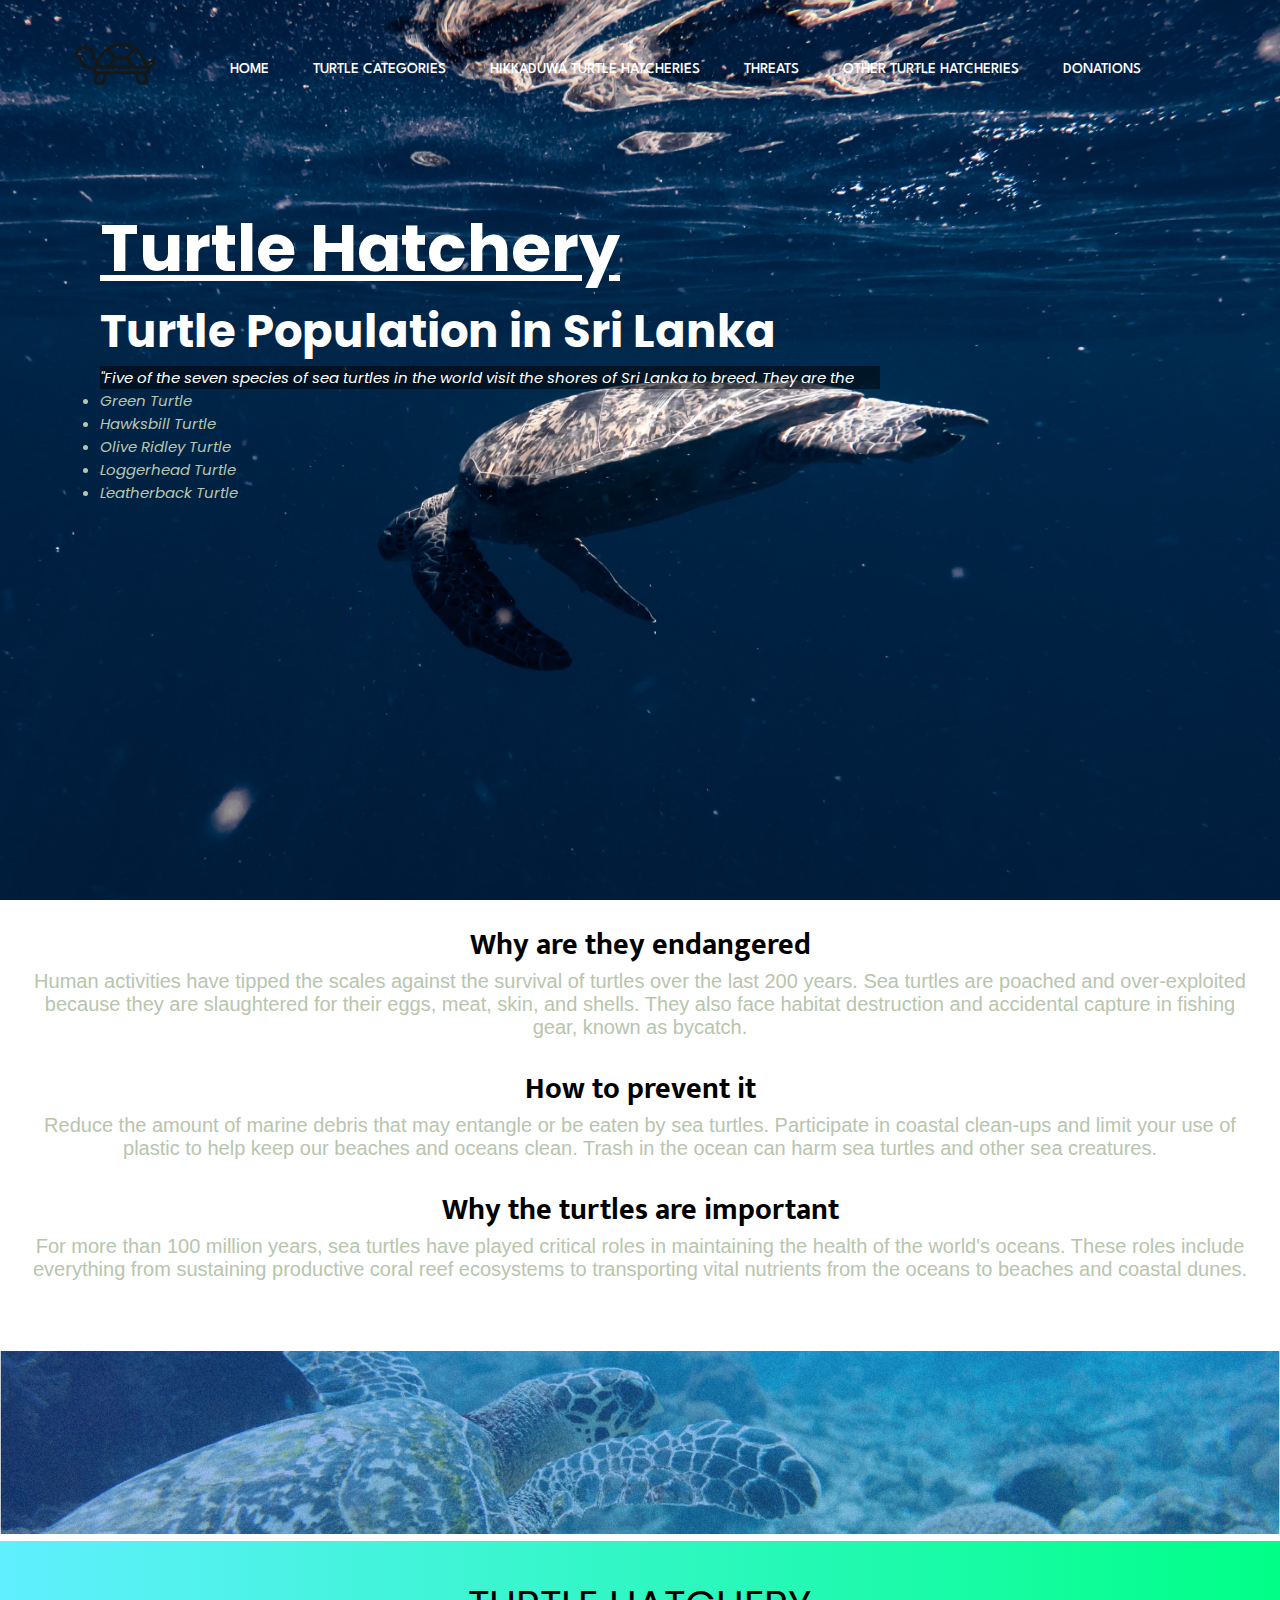
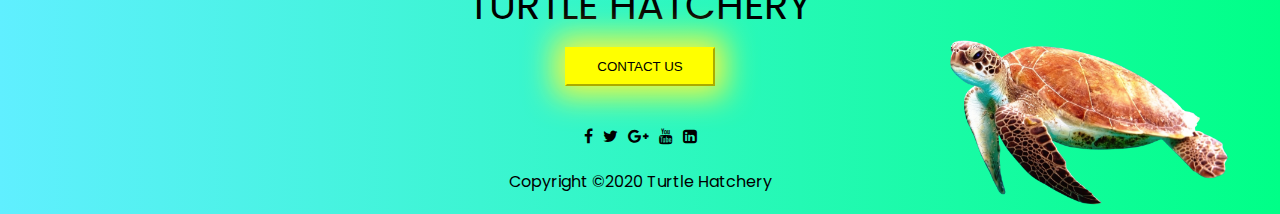
<file: index.html>
<!DOCTYPE html>
<html lang="en">

<head>
    <meta charset="UTF-8">
    <meta name="viewport" content="width=device-width, initial-scale=1.0">
    <title>Turtle</title>
    <link rel="stylesheet" href="styles/styles.css">
    <link href="https://fonts.googleapis.com/css2?family=Poppins&display=swap" rel="stylesheet">
    <link href="https://fonts.googleapis.com/css2?family=Mukta&display=swap" rel="stylesheet">
    <link href="https://fonts.googleapis.com/css2?family=League+Spartan&display=swap" rel="stylesheet">
    <link rel="stylesheet" href="https://stackpath.bootstrapcdn.com/font-awesome/4.7.0/css/font-awesome.min.css">
</head>


<body>
    <section class="home">

        <a href="#"><img src="images/logo-turtle.png" alt="Logo" class="logo"></a>
        <ul>
            <li><a href="index.html">HOME</a></li>
            <li><a href="turtlecategories.html">TURTLE CATEGORIES</a></li>
            <li><a href="hikkaduwaturtle.html">HIKKADUWA TURTLE HATCHERIES</a></li>
            <li><a href="threats.html">THREATS</a></li>
            <li><a href="other.html">OTHER TURTLE HATCHERIES</a>
                <ul class="subnav">
                    <li><a href="bentota.html">Bentota</a></li>
                    <li><a href="kosgoda.html">Kosgoda</a></li>
                </ul>
            </li>
            <li><a href="purchase.html">DONATIONS</a></li>
        </ul>
    </section>

    <section class="ham-nav">
        <span><label for="hamburg"><img src="images/ham.png" alt=""></label><input type="checkbox" id="hamburg">
        <ul>
            <li><a href="home.html">HOME</a></li>
            <li><a href="turtlecategories.html">TURTLE CATEGORIES</a></li>
            <li><a href="hikkaduwaturtle.html">HIKKADUWA TURTLE HATCHERIES</a></li>
            <li><a href="threats.html">THREATS</a></li>
            <li><a href="bentota.html">BENTOTA HATCHERY</a></li>
            <li><a href="kosgoda.html">KOSGODA HATCHERY</a></li>
            <li><a href="purchase.html">DONATIONS</a></li>
        </ul>
        </span>
    </section>
    <section id="page">

        <div class="htext">
            <!-- Main Page -->
            <h1>Turtle Hatchery</h1>
            <h2>Turtle Population in Sri Lanka</h2>
                <p>"Five of the seven species of sea turtles in the world visit the shores of Sri Lanka to breed. They
                    are the
                    <!-- <span>Green Turtle , Hawksbill Turtle , Olive Ridley, Loggerhead  and Leatherback </span> ." -->
                <ul>
                    <li>Green Turtle</li>
                    <li>Hawksbill Turtle</li>
                    <li>Olive Ridley Turtle</li>
                    <li>Loggerhead Turtle</li>
                    <li>Leatherback Turtle</li>
                </ul>
                </p>

        </div>
    </section>
    <section id="info">
        <div class="itext">
            <!-- Sub Sections -->
            <h2>Why are they endangered</h2>
            <p>Human activities have tipped the scales against the survival of turtles over the last 200 years. Sea
                turtles are poached and over-exploited because they are slaughtered for their eggs, meat, skin, and
                shells. They also face habitat destruction and accidental capture in fishing gear, known as bycatch.</p>
            <br>
            <h2>How to prevent it</h2>
            <p>Reduce the amount of marine debris that may entangle or be eaten by sea turtles. Participate in coastal
                clean-ups and limit your use of plastic to help keep our beaches and oceans clean. Trash in the ocean
                can harm sea turtles and other sea creatures.</p><br>
            <h2>Why the turtles are important</h2>
            <p>For more than 100 million years, sea turtles have played critical roles in maintaining the health of the
                world's oceans. These roles include everything from sustaining productive coral reef ecosystems to
                transporting vital nutrients from the oceans to beaches and coastal dunes.</p>
        </div>
    </section>
    <section class="banner1">
        <img src="images/banner-img.png" alt=""><br>
    </section>
    </div>

    <footer>
        <div class="foot1">
            <h3>TURTLE HATCHERY</h3>
            <button>CONTACT US</button>
            <img src="images/donate-turtle.png" alt="">
            <div class="social">
            <a href="#"><i class="fa fa-facebook"></i></a>
            <a href="#"><i class="fa fa-twitter"></i></a>
            <a href="#"><i class="fa fa-google-plus"></i></a>
            <a href="#"><i class="fa fa-youtube"></i></a>
            <a href="#"><i class="fa fa-linkedin-square"></i></a>
            </div>
        </div>

        <div class="foot-btm">
            <p>Copyright &copy;2020 Turtle Hatchery</p>
        </div>
    </footer>
</body>

</html>
</file>
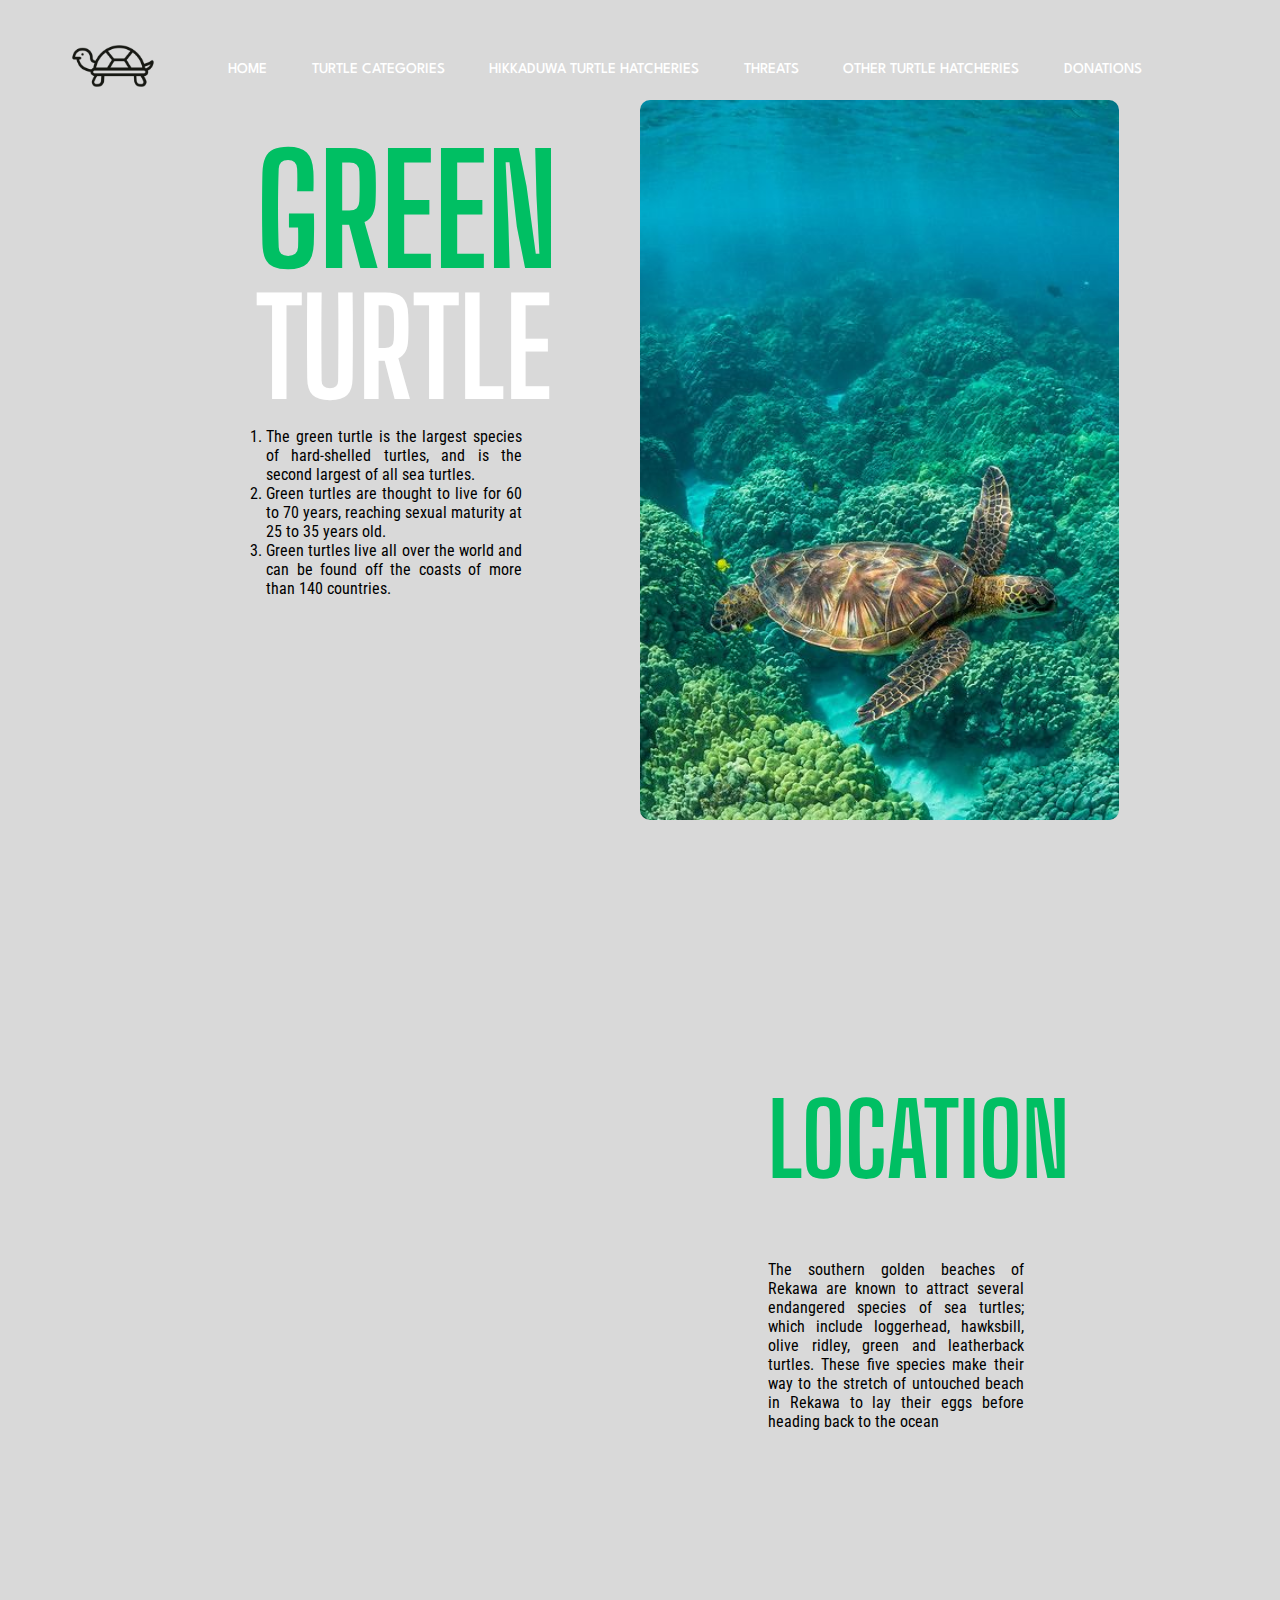
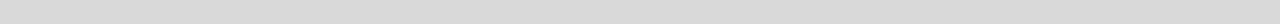
<file: green.html>
<!DOCTYPE html>
<html lang="en">

<head>
    <meta charset="UTF-8">
    <meta http-equiv="X-UA-Compatible" content="IE=edge">
    <meta name="viewport" content="width=device-width, initial-scale=1.0">
    <title>Green Turtle</title>
    <link rel="stylesheet" href="styles/styles.css">
    <link href="https://fonts.googleapis.com/css2?family=Big+Shoulders+Display:wght@600&display=swap" rel="stylesheet">
    <link href="https://fonts.googleapis.com/css2?family=Anton&display=swap" rel="stylesheet">
    <link href="https://fonts.googleapis.com/css2?family=Work+Sans:wght@300&display=swap" rel="stylesheet">
    <link href="https://fonts.googleapis.com/css2?family=League+Spartan&display=swap" rel="stylesheet">
    <link href="https://fonts.googleapis.com/css2?family=Roboto:wght@300&display=swap" rel="stylesheet">
    <link href="https://fonts.googleapis.com/css2?family=Roboto+Condensed:wght@300&display=swap" rel="stylesheet">
    <link href="https://fonts.googleapis.com/css2?family=Roboto+Condensed&display=swap" rel="stylesheet">
</head>


<body class="greenbody">
    <section class="home" id="home2">

        <a href="index.html"><img src="images/logo-turtle.png" alt="Logo" class="logo"></a>
        <ul>
            <li><a href="index.html">HOME</a></li>
            <li><a href="turtlecategories.html">TURTLE CATEGORIES</a></li>
            <li><a href="hikkaduwaturtle.html">HIKKADUWA TURTLE HATCHERIES</a></li>
            <li><a href="threats.html">THREATS</a></li>
            <li><a href="other.html">OTHER TURTLE HATCHERIES</a>
                <ul class="subnav">
                    <li><a href="bentota.html">Bentota</a></li>
                    <li><a href="kosgoda.html">Kosgoda</a></li>
                </ul>
            </li>
            <li><a href="purchase.html">DONATIONS</a></li>
        </ul>
    </section>
    <section class="greenbg">
        <span>
            <h1>GREEN <span class="grn-t">TURTLE</span></h1><br>
            <h2>TURTLE</h2>
            <div class="list">
            <ol>
                <li>The green turtle is the largest species of hard-shelled turtles, and is the second largest of all
                    sea turtles.</li>
                <li>Green turtles are thought to live for 60 to 70 years, reaching sexual maturity at 25 to 35 years
                    old.</li>
                <li>Green turtles live all over the world and can be found off the coasts of more than 140 countries.
                </li>
            </ol>
            </div>
        </span>

        <img class="turt" src="images/categories/greenturtle2.jpg" alt="">


    </section>
    <section class="mapinfo">
        <h1>LOCATION</h1>
        <p>The southern golden beaches of Rekawa are known to attract several endangered species of sea turtles; which
            include loggerhead, hawksbill, olive ridley, green and leatherback turtles. These five species make their
            way to the stretch of untouched beach in Rekawa to lay their eggs before heading back to the ocean</p>
    </section>
    <iframe class="gmap"
        src="https://www.google.com/maps/embed?pb=!1m18!1m12!1m3!1d31741.1643403067!2d80.8237114333478!3d6.043276354886783!2m3!1f0!2f0!3f0!3m2!1i1024!2i768!4f13.1!3m3!1m2!1s0x3ae6b5f45ab3a78d%3A0x40cd389a8beb90d5!2sRekawa%20Beach!5e0!3m2!1sen!2slk!4v1682239017577!5m2!1sen!2slk"
        width="600" height="450" style="border:0;" allowfullscreen="" loading="lazy"
        referrerpolicy="no-referrer-when-downgrade"></iframe>
    </section>

    <!-- https://oceana.org/marine-life/green-turtle/ 
    https://www.lovesrilanka.org/rekawa-turtle-watch/-->

</body>

</html>
</file>
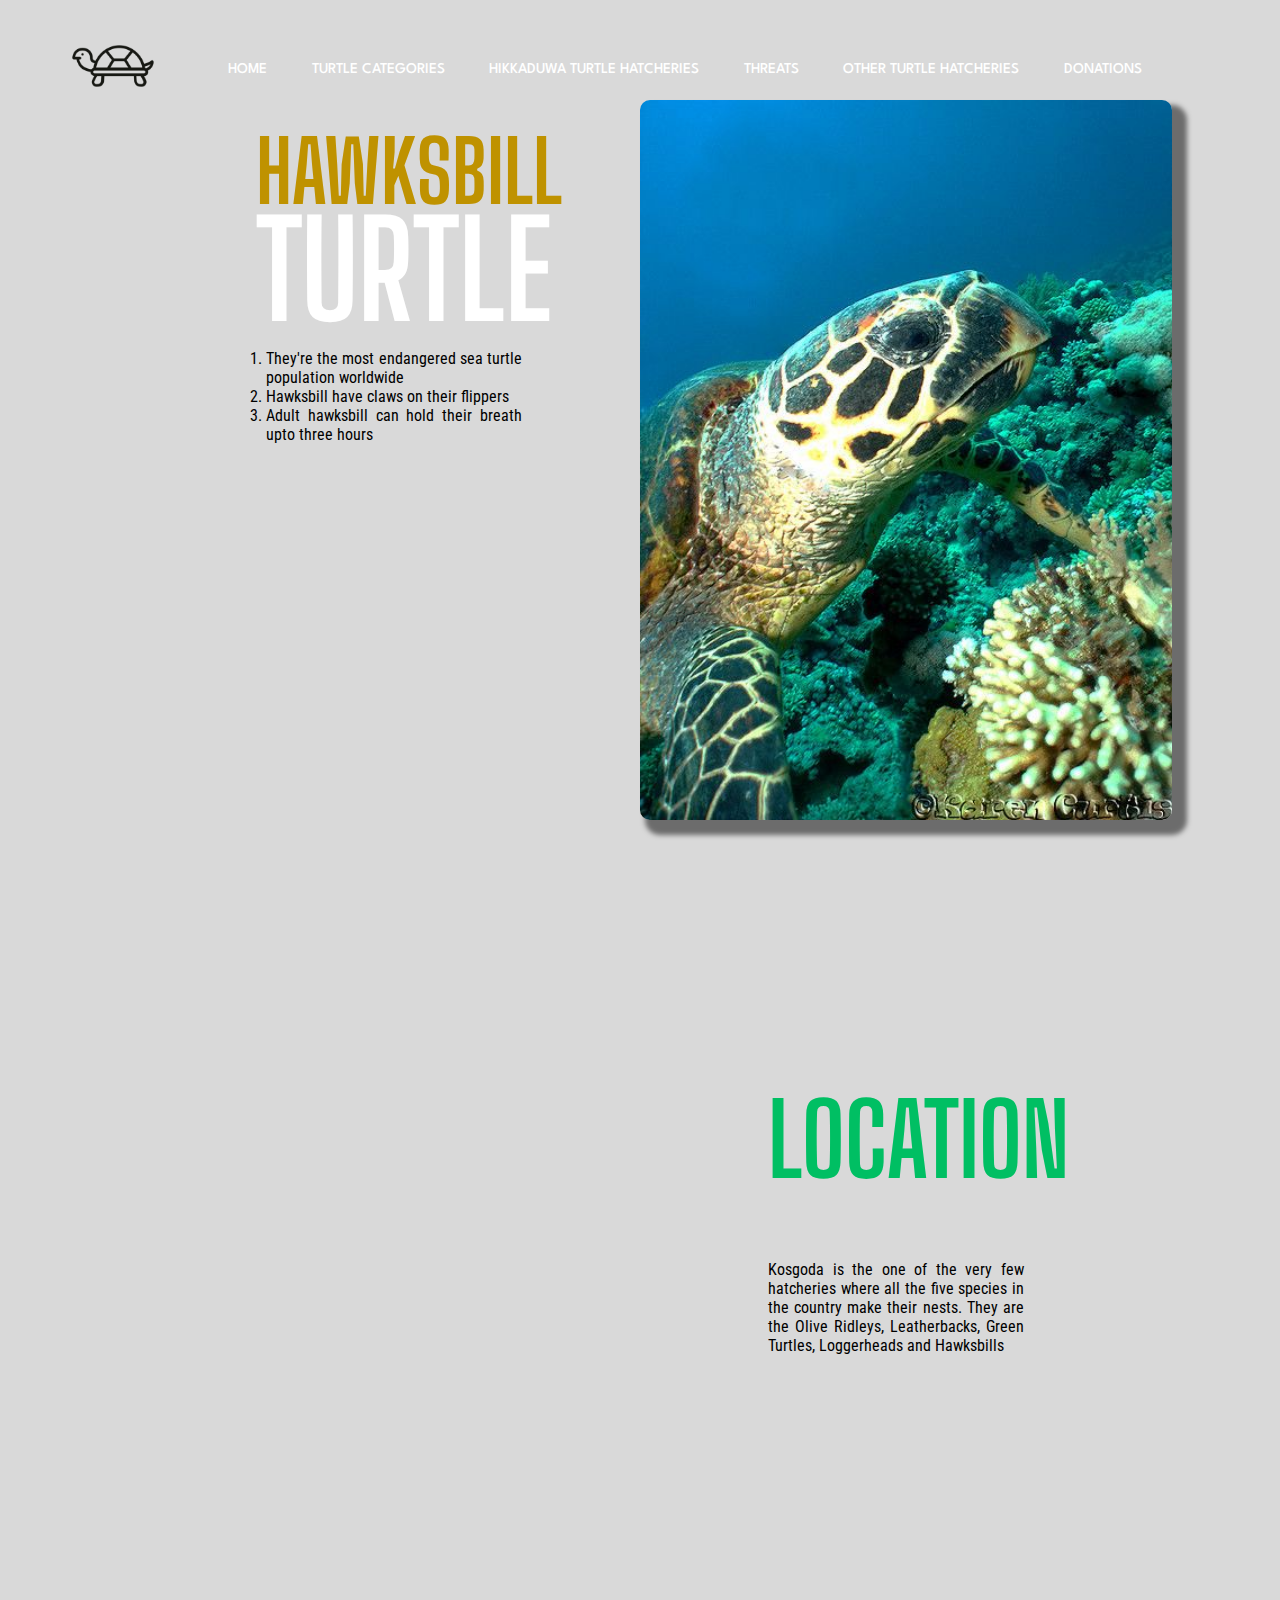
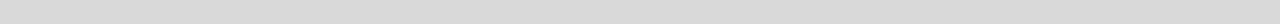
<file: hawksbill.html>
<!DOCTYPE html>
<html lang="en">

<head>
    <meta charset="UTF-8">
    <meta http-equiv="X-UA-Compatible" content="IE=edge">
    <meta name="viewport" content="width=device-width, initial-scale=1.0">
    <title>Hawksbill Turtle</title>
    <link rel="stylesheet" href="styles/styles.css">
    <link href="https://fonts.googleapis.com/css2?family=Big+Shoulders+Display:wght@600&display=swap" rel="stylesheet">
    <link href="https://fonts.googleapis.com/css2?family=Anton&display=swap" rel="stylesheet">
    <link href="https://fonts.googleapis.com/css2?family=Work+Sans:wght@300&display=swap" rel="stylesheet">
    <link href="https://fonts.googleapis.com/css2?family=League+Spartan&display=swap" rel="stylesheet">
    <link href="https://fonts.googleapis.com/css2?family=Roboto:wght@300&display=swap" rel="stylesheet">
    <link href="https://fonts.googleapis.com/css2?family=Roboto+Condensed:wght@300&display=swap" rel="stylesheet">
    <link href="https://fonts.googleapis.com/css2?family=Roboto+Condensed&display=swap" rel="stylesheet">
</head>


<body class="hawkbody">
    <section class="home" id="home2">

        <a href="index.html"><img src="images/logo-turtle.png" alt="Logo" class="logo"></a>
        <ul>
            <li><a href="index.html">HOME</a></li>
            <li><a href="turtlecategories.html">TURTLE CATEGORIES</a></li>
            <li><a href="hikkaduwaturtle.html">HIKKADUWA TURTLE HATCHERIES</a></li>
            <li><a href="threats.html">THREATS</a></li>
            <li><a href="other.html">OTHER TURTLE HATCHERIES</a>
                <ul class="subnav">
                    <li><a href="bentota.html">Bentota</a></li>
                    <li><a href="kosgoda.html">Kosgoda</a></li>
                </ul>
            </li>
            <li><a href="purchase.html">DONATIONS</a></li>
        </ul>
    </section>
    <section class="hawkbg">
        <span>
            <h1>HAWKSBILL <span class="hwk-t">TURTLE</span></h1><br>
            <h2>TURTLE</h2>
            <div class="list">
            <ol>
                <li>They're the most endangered sea turtle population worldwide</li>
                <li>Hawksbill have claws on their flippers</li>
                <li>Adult hawksbill can hold their breath upto three hours</li>
            </ol>
            </div>
        </span>

        <img class="turt" src="images/categories/hawksbill1.jpg" alt="">
    </section>
    <section class="mapinfo">
        <h1>LOCATION</h1>
        <p>Kosgoda is the one of the very few hatcheries where all the five species in the country make their nests.
            They are the Olive Ridleys, Leatherbacks, Green Turtles, Loggerheads and Hawksbills</p>
    </section>
    <iframe class="gmap"
        src="https://www.google.com/maps/embed?pb=!1m18!1m12!1m3!1d63445.58306023021!2d79.98037931273647!3d6.348845429213608!2m3!1f0!2f0!3f0!3m2!1i1024!2i768!4f13.1!3m3!1m2!1s0x3ae22bd2c8f64261%3A0xf87f8fbb14a961ec!2sKosgoda%20Sea%20Turtle%20Conservation%20Project!5e0!3m2!1sen!2slk!4v1682478069601!5m2!1sen!2slk"
        width="600" height="450" style="border:0;" allowfullscreen="" loading="lazy"
        referrerpolicy="no-referrer-when-downgrade"></iframe>

    <!-- https://www.cinnamonhotels.com/cinnamonbeyberuwala/experiences/kosgoda-turtle-hatchery 
    https://wildlifeinformer.com/facts-about-hawksbill-sea-turtles/ -->
</body>

</html>
</file>
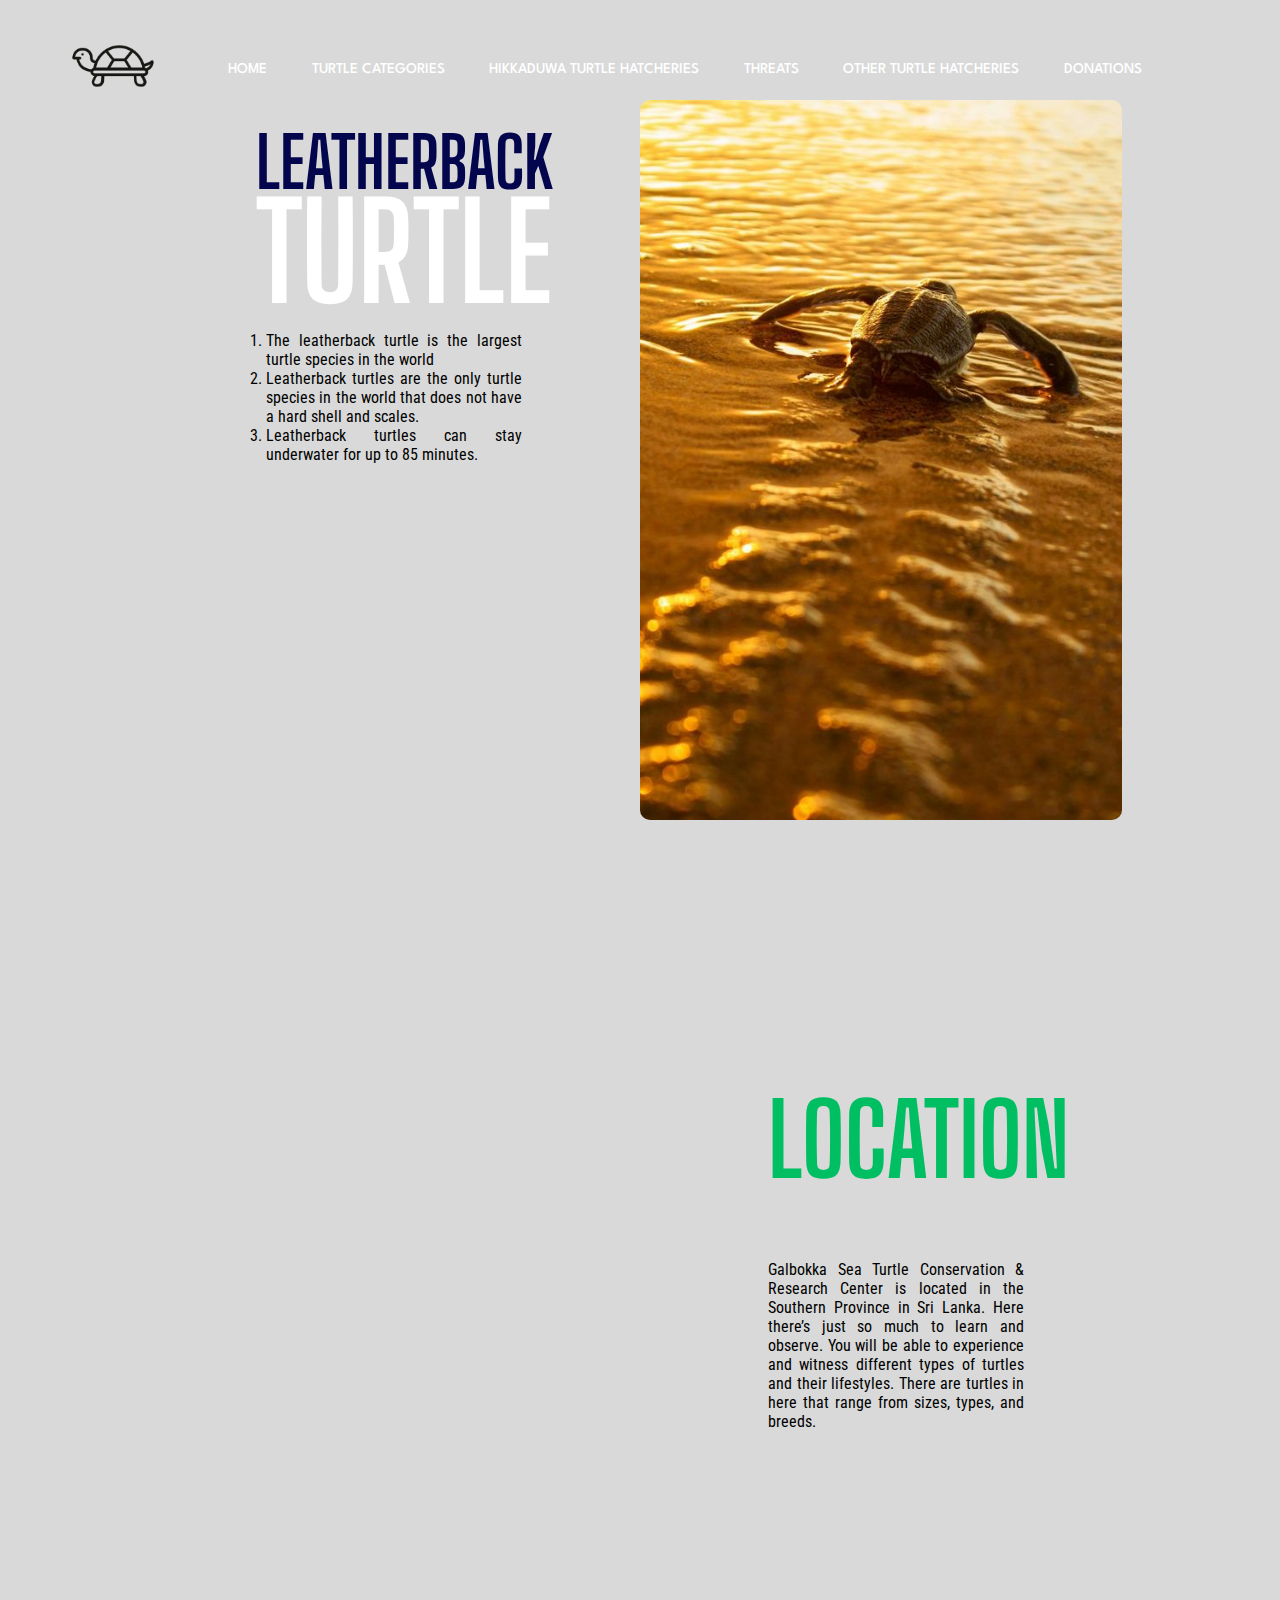
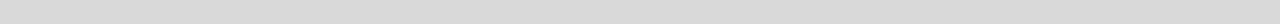
<file: leather.html>
<!DOCTYPE html>
<html lang="en">

<head>
    <meta charset="UTF-8">
    <meta http-equiv="X-UA-Compatible" content="IE=edge">
    <meta name="viewport" content="width=device-width, initial-scale=1.0">
    <title>Leatherback Turtle</title>
    <link rel="stylesheet" href="styles/styles.css">
    <link href="https://fonts.googleapis.com/css2?family=Big+Shoulders+Display:wght@600&display=swap" rel="stylesheet">
    <link href="https://fonts.googleapis.com/css2?family=Anton&display=swap" rel="stylesheet">
    <link href="https://fonts.googleapis.com/css2?family=Work+Sans:wght@300&display=swap" rel="stylesheet">
    <link href="https://fonts.googleapis.com/css2?family=League+Spartan&display=swap" rel="stylesheet">
    <link href="https://fonts.googleapis.com/css2?family=Roboto:wght@300&display=swap" rel="stylesheet">
    <link href="https://fonts.googleapis.com/css2?family=Roboto+Condensed:wght@300&display=swap" rel="stylesheet">
    <link href="https://fonts.googleapis.com/css2?family=Roboto+Condensed&display=swap" rel="stylesheet">
</head>


<body class="leathbody">
    <section class="home" id="home2">

        <a href="index.html"><img src="images/logo-turtle.png" alt="Logo" class="logo"></a>
        <ul>
            <li><a href="index.html">HOME</a></li>
            <li><a href="turtlecategories.html">TURTLE CATEGORIES</a></li>
            <li><a href="hikkaduwaturtle.html">HIKKADUWA TURTLE HATCHERIES</a></li>
            <li><a href="threats.html">THREATS</a></li>
            <li><a href="other.html">OTHER TURTLE HATCHERIES</a>
                <ul class="subnav">
                    <li><a href="bentota.html">Bentota</a></li>
                    <li><a href="kosgoda.html">Kosgoda</a></li>
                </ul>
            </li>
            <li><a href="purchase.html">DONATIONS</a></li>
        </ul>
    </section>
    <section class="leathbg">
        <span>
            <h1>LEATHERBACK <span class="let-t">TURTLE</span></h1><br>
            <h2>TURTLE</h2>
            <div class="list">
            <ol>
                <li>The leatherback turtle is the largest turtle species in the world</li>
                <li>Leatherback turtles are the only turtle species in the world that does not have a hard shell and
                    scales.</li>
                <li>Leatherback turtles can stay underwater for up to 85 minutes.</li>
            </ol>
            </div>
        </span>

        <img class="turt" src="images/categories/leatherback1.jpg" alt="">
    </section>
    <section class="mapinfo">
        <h1>LOCATION</h1>
        <p>Galbokka Sea Turtle Conservation & Research Center is located in the Southern Province in Sri Lanka. Here
            there’s just so much to learn and observe. You will be able to experience and witness different types of
            turtles and their lifestyles. There are turtles in here that range from sizes, types, and breeds.</p>
    </section>
    <iframe class="gmap"
        src="https://www.google.com/maps/embed?pb=!1m18!1m12!1m3!1d1014928.1016232647!2d79.37251232514974!3d6.450119374388848!2m3!1f0!2f0!3f0!3m2!1i1024!2i768!4f13.1!3m3!1m2!1s0x3ae22a12ad6306a5%3A0x5b67e5291ff4d8b!2sGalbokka%20Sea%20Turtle%20Conservation%20%26%20Research%20Center!5e0!3m2!1sen!2slk!4v1682663950778!5m2!1sen!2slk"
        width="600" height="450" style="border:0;" allowfullscreen="" loading="lazy"
        referrerpolicy="no-referrer-when-downgrade"></iframe>

        <!-- https://www.thingstodosrilanka.com/listing/galbokka-sea-turtle-conservation/
        https://oceana.org/marine-life/leatherback-turtle/ -->
</body>

</html>
</file>
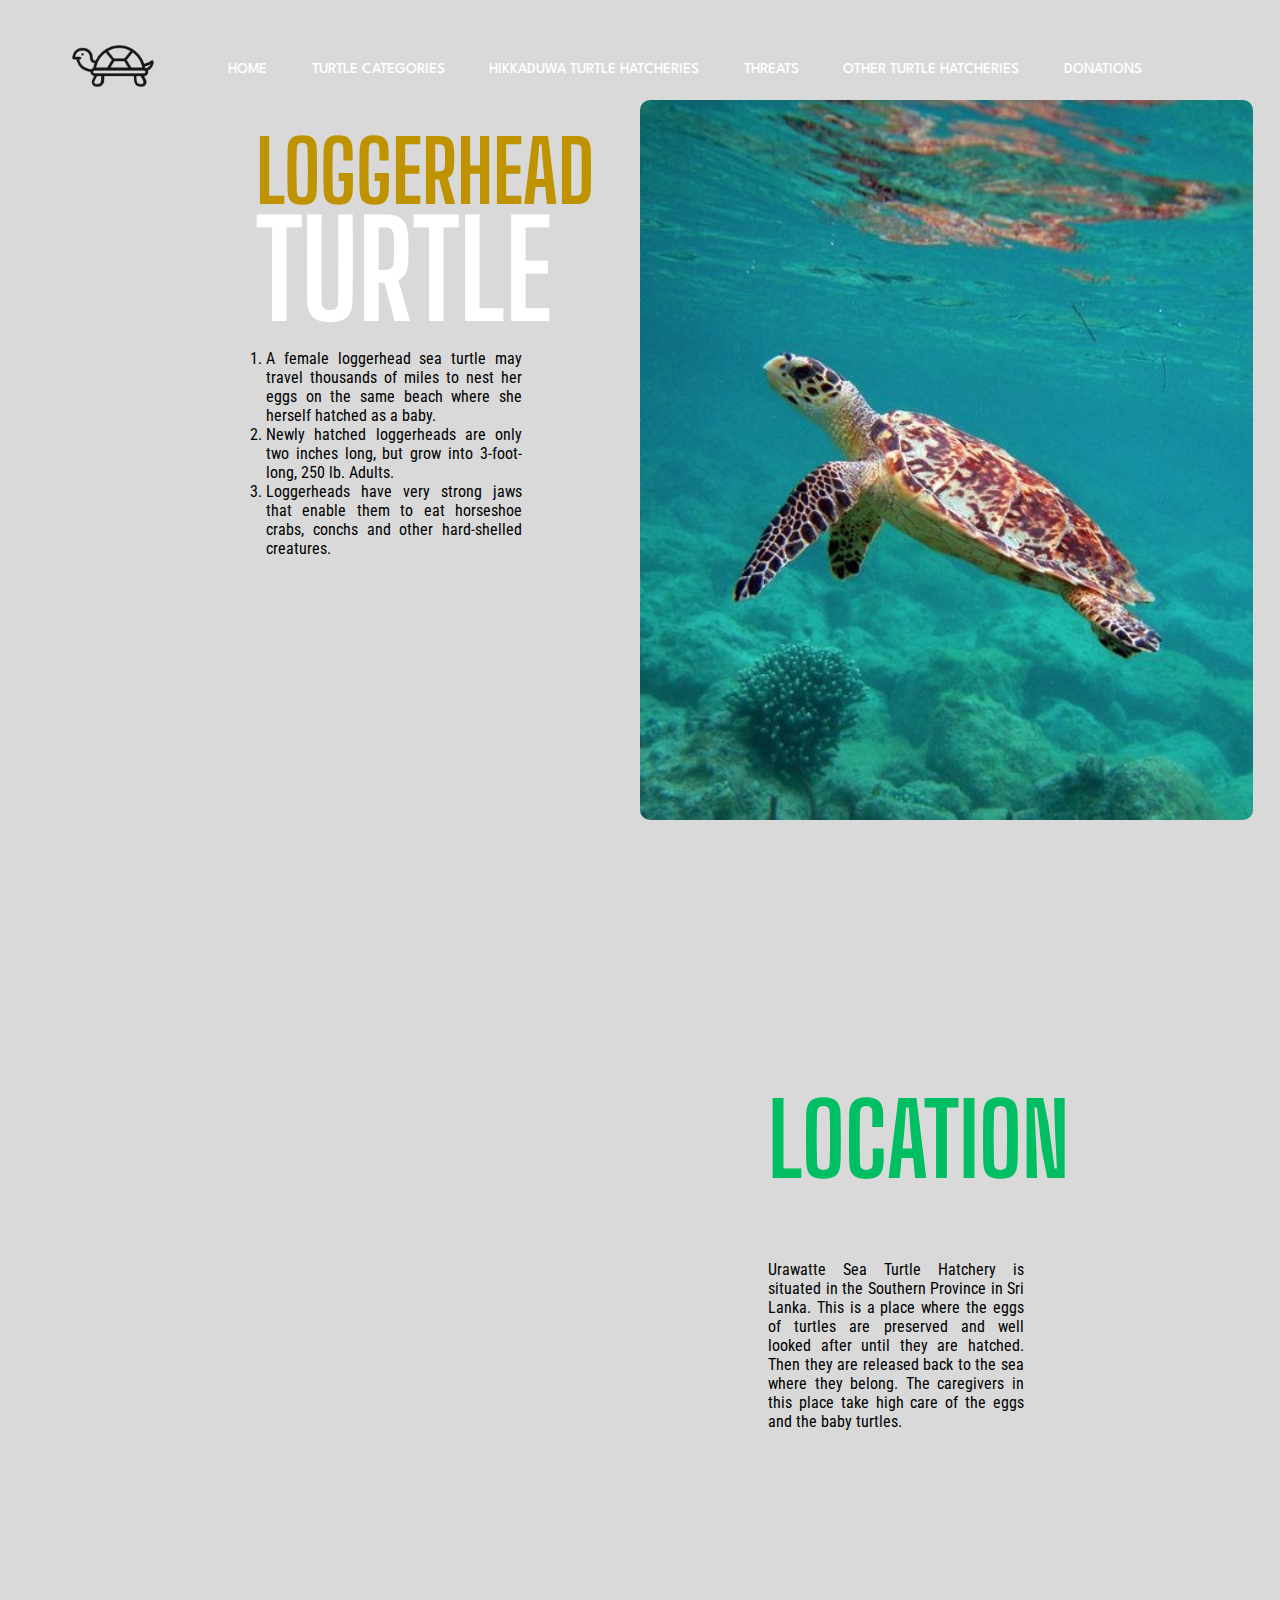
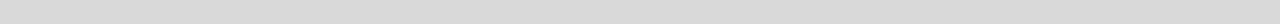
<file: loggerhead.html>
<!DOCTYPE html>
<html lang="en">

<head>
    <meta charset="UTF-8">
    <meta http-equiv="X-UA-Compatible" content="IE=edge">
    <meta name="viewport" content="width=device-width, initial-scale=1.0">
    <title>Loggerhead Turtle</title>
    <link rel="stylesheet" href="styles/styles.css">
    <link href="https://fonts.googleapis.com/css2?family=Big+Shoulders+Display:wght@600&display=swap" rel="stylesheet">
    <link href="https://fonts.googleapis.com/css2?family=Anton&display=swap" rel="stylesheet">
    <link href="https://fonts.googleapis.com/css2?family=Work+Sans:wght@300&display=swap" rel="stylesheet">
    <link href="https://fonts.googleapis.com/css2?family=League+Spartan&display=swap" rel="stylesheet">
    <link href="https://fonts.googleapis.com/css2?family=Roboto:wght@300&display=swap" rel="stylesheet">
    <link href="https://fonts.googleapis.com/css2?family=Roboto+Condensed:wght@300&display=swap" rel="stylesheet">
    <link href="https://fonts.googleapis.com/css2?family=Roboto+Condensed&display=swap" rel="stylesheet">
</head>


<body class="logbody">
    <section class="home" id="home2">

        <a href="index.html"><img src="images/logo-turtle.png" alt="Logo" class="logo"></a>
        <ul>
            <li><a href="index.html">HOME</a></li>
            <li><a href="turtlecategories.html">TURTLE CATEGORIES</a></li>
            <li><a href="hikkaduwaturtle.html">HIKKADUWA TURTLE HATCHERIES</a></li>
            <li><a href="threats.html">THREATS</a></li>
            <li><a href="other.html">OTHER TURTLE HATCHERIES</a>
                <ul class="subnav">
                    <li><a href="bentota.html">Bentota</a></li>
                    <li><a href="kosgoda.html">Kosgoda</a></li>
                </ul>
            </li>
            <li><a href="purchase.html">DONATIONS</a></li>
        </ul>
    </section>
    <section class="logbg">
        <span>
            <h1>LOGGERHEAD <span class="log-t">TURTLE</span></h1><br>
            <h2>TURTLE</h2>
            <div class="list">
            <ol>
                <li>A female loggerhead sea turtle may travel thousands of miles to nest her eggs on the same beach
                    where she
                    herself hatched as a baby.</li>
                <li>Newly hatched loggerheads are only two inches long, but grow into 3-foot-long, 250 lb. Adults.</li>
                <li>Loggerheads have very strong jaws that enable them to eat horseshoe crabs, conchs and other
                    hard-shelled creatures.</li>
            </ol>
            </div>
        </span>

        <img class="turt" src="images/categories/hwk.jpg" alt="">
    </section>
    <section class="mapinfo">
        <h1>LOCATION</h1>
        <p>Urawatte Sea Turtle Hatchery is situated in the Southern Province in Sri Lanka. This is a place where the
            eggs of turtles are preserved and well looked after until they are hatched. Then they are released back to
            the sea where they belong. The caregivers in this place take high care of the eggs and the baby turtles.</p>
    </section>
    <iframe class="gmap"
        src="https://www.google.com/maps/embed?pb=!1m18!1m12!1m3!1d3966.269787590673!2d80.05167997386249!3d6.228118026527755!2m3!1f0!2f0!3f0!3m2!1i1024!2i768!4f13.1!3m3!1m2!1s0x3ae1822aa608da1b%3A0xea3695a2f95bc554!2sUrawatte%20Sea%20Turtle%20Hatchery!5e0!3m2!1sen!2slk!4v1682663790299!5m2!1sen!2slk"
        width="600" height="450" style="border:0;" allowfullscreen="" loading="lazy"
        referrerpolicy="no-referrer-when-downgrade"></iframe>

        <!-- https://www.thingstodosrilanka.com/listing/urawatte-sea-turtle-hatchery/
        https://visittybee.com/article/10-fascinating-facts-about-loggerhead-sea-turtles -->
</body>

</html>
</file>
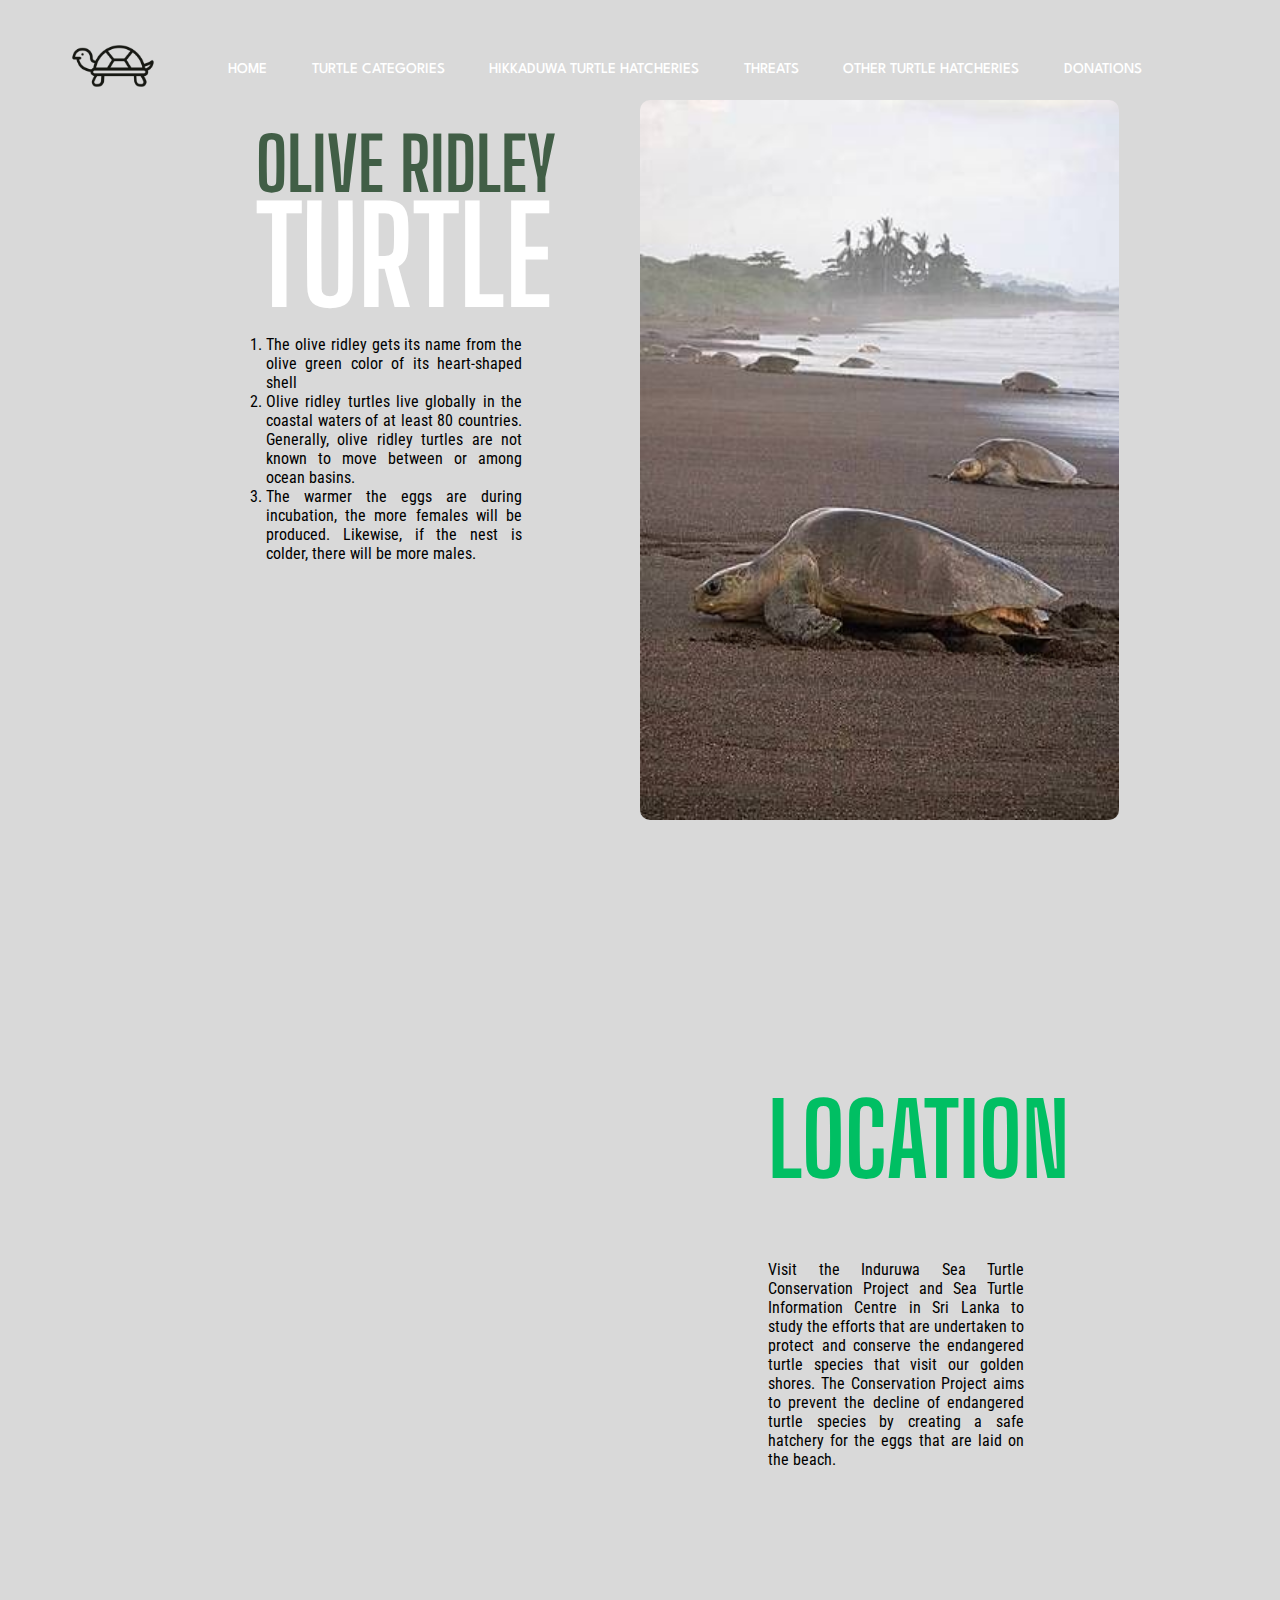
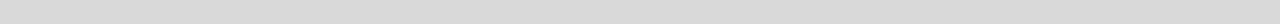
<file: ridley.html>
<!DOCTYPE html>
<html lang="en">

<head>
    <meta charset="UTF-8">
    <meta http-equiv="X-UA-Compatible" content="IE=edge">
    <meta name="viewport" content="width=device-width, initial-scale=1.0">
    <title>Olive Ridley Turtle</title>
    <link rel="stylesheet" href="styles/styles.css">
    <link href="https://fonts.googleapis.com/css2?family=Big+Shoulders+Display:wght@600&display=swap" rel="stylesheet">
    <link href="https://fonts.googleapis.com/css2?family=Anton&display=swap" rel="stylesheet">
    <link href="https://fonts.googleapis.com/css2?family=Work+Sans:wght@300&display=swap" rel="stylesheet">
    <link href="https://fonts.googleapis.com/css2?family=League+Spartan&display=swap" rel="stylesheet">
    <link href="https://fonts.googleapis.com/css2?family=Roboto:wght@300&display=swap" rel="stylesheet">
    <link href="https://fonts.googleapis.com/css2?family=Roboto+Condensed:wght@300&display=swap" rel="stylesheet">
    <link href="https://fonts.googleapis.com/css2?family=Roboto+Condensed&display=swap" rel="stylesheet">
</head>


<body class="ridbody">
    <section class="home" id="home2">

        <a href="index.html"><img src="images/logo-turtle.png" alt="Logo" class="logo"></a>
        <ul>
            <li><a href="index.html">HOME</a></li>
            <li><a href="turtlecategories.html">TURTLE CATEGORIES</a></li>
            <li><a href="hikkaduwaturtle.html">HIKKADUWA TURTLE HATCHERIES</a></li>
            <li><a href="threats.html">THREATS</a></li>
            <li><a href="other.html">OTHER TURTLE HATCHERIES</a>
                <ul class="subnav">
                    <li><a href="bentota.html">Bentota</a></li>
                    <li><a href="kosgoda.html">Kosgoda</a></li>
                </ul>
            </li>
            <li><a href="purchase.html">DONATIONS</a></li>
        </ul>
    </section>
    <section class="ridbg">
        <span>
            <h1>OLIVE RIDLEY <span class="rid-t">TURTLE</span></h1><br>
            <h2>TURTLE</h2>
            <div class="list">
                <ol>
                    <li>The olive ridley gets its name from the olive green color of its heart-shaped shell</li>
                    <li>Olive ridley turtles live globally in the coastal waters of at least 80 countries. Generally,
                        olive
                        ridley turtles are not known to move between or among ocean basins.</li>
                    <li>The warmer the eggs are during incubation, the more females will be produced. Likewise, if the
                        nest
                        is colder, there will be more males.</li>
                </ol>
            </div>
        </span>

        <img class="turt" src="images/categories/olive-ridley1.jpg" alt="">
    </section>
    <section class="mapinfo">
        <h1>LOCATION</h1>
        <p>Visit the Induruwa Sea Turtle Conservation Project and Sea Turtle Information Centre in Sri Lanka to study
            the efforts that are undertaken to protect and conserve the endangered turtle species that visit our golden
            shores. The Conservation Project aims to prevent the decline of endangered turtle species by creating a safe
            hatchery for the eggs that are laid on the beach.</p>
    </section>
    </section>
    <iframe class="gmap"
        src="https://www.google.com/maps/embed?pb=!1m18!1m12!1m3!1d3965.1618722167354!2d80.00811697386344!3d6.373092724895244!2m3!1f0!2f0!3f0!3m2!1i1024!2i768!4f13.1!3m3!1m2!1s0x3ae22bdfc7781703%3A0xc0934c9496d14718!2sInduruwa%20Sea%20Turtle%20Conservation%20Center!5e0!3m2!1sen!2slk!4v1682664537708!5m2!1sen!2slk"
        width="600" height="450" style="border:0;" allowfullscreen="" loading="lazy"
        referrerpolicy="no-referrer-when-downgrade"></iframe>

    <!-- https://oceana.org/marine-life/olive-ridley-turtle/#:~:text=Olive%20ridley%20turtles%20are%20also,of%20at%20least%2080%20countries. -->
</body>

</html>
</file>
<file: styles/styles.css>
* {
    margin: 0;
    padding: 0;
    font-family: 'Poppins', sans-serif;
}

.ham-nav{
    display: none;
}
.ham-nav span img{
    background-size: cover;
    width: 40px;
    height: 40px;
    position: absolute;
}
.ham-nav input[type= "checkbox"]{
    height: 40px;
    width: 40px;/* 
    position: absolute; */
    z-index: 999;
    opacity: 0;
}
.ham-nav input[type= "checkbox"]:checked + ul{
    display: block;
}
.ham-nav ul{
    display: none;
}

footer {
    position: absolute;
    background: linear-gradient(270deg, #00ff87, #60efff);
    width: 100%;
    height: auto;
    padding-top: 40px;
    padding-bottom: 20px;
}


.foot1 {
    display: flex;
    align-items: center;
    justify-content: center;
    flex-direction: column;
    text-align: center;
}

.foot1 img{
    position: absolute;
    width: 300px;
    margin-left: 70vw;
    margin-top: 10vh;
}

.foot1 button{
    padding: 10px;
    background-color: yellow;
    border-color: yellow;
    font-family: 'Anton', sans-serif;
    width: 150px;
    cursor: pointer;
    margin: 2vh;
    box-shadow: 0 0 30px 10px rgb(248, 248, 60);
}

.foot1 h3 {
    font-size: 40px;
    font-weight: 400;
    text-transform: capitalize;
    line-height: 3rem;
}
.foot1 .social{
    display: flex;
    justify-content: center;
    align-items: center;
    margin: 20px;
    gap: 10px;
    color: black;
}

.foot1 .social a{
    text-decoration: none;
    color: #000;
}

.foot1 .social .fa-facebook:hover{
    color: #3b5998;
}

.foot1 .social .fa-twitter:hover{
    color: #00acee;
}

.foot1 .social .fa-google-plus:hover{
    color: #db4a39 ;
}

.foot1 .social .fa-youtube:hover{
    color: red;
}

.foot1 .social .fa-linkedin-square:hover{
    color: #0A66C2;
}

.foot-btm{
    justify-content: center;
    text-align: center;
}



/* home */
.logo {
    width: 190px;
    height: auto;
    margin-left: -100px;
}

.home {
    display: flex;
    flex-direction: row;
    background-color: transparent;
    position: absolute;
    width: 100%;
    height: 15vh;
    justify-content: center;
    align-items: center;
}

.home ul li:nth-child(5):hover>.subnav {
    opacity: 1;
    transition-property: all;
    transition-duration: 0.5s;
}

.subnav {
    opacity: 0;
    position: absolute;
    margin-left: 45vw;
    padding: 20px;
    display: block;
    height: 100px;
}

.home ul li {
    display: inline;
    padding: 20px;
}

.home li a {
    text-decoration: none;
    font-weight: 500;
    font-family: 'League Spartan', sans-serif;
    font-size: 15px;
    color: rgb(255, 255, 255);
    transition: 0.2s ease;

}

.home li a:hover {
    font-size: 16px;
    font-weight: 800;
}


#page {
    background-image: url(../images/bg.png);
    background-size: cover;
    background-position: center;
    height: 100vh;
}

.htext {
    color: rgb(255, 255, 255);
    text-align: left;
    padding-left: 100px;
    padding-top: 200px;
    font-size: x-small;
    color: #B7C5AD;
    margin-right: 400px;
}

.htext h1 {
    font-size: 65px;
    color: #fff;
    text-decoration: underline;
}

.htext h2 {
    font-style: bold;
    color: #fff;
    font-size: 45px;
}

.htext p {
    font-size: 15px;
    font-style: oblique;
    color: #fff;
    background-color: rgba(0, 0, 0, .5);
}


.htext p span {
    font-weight: bold;
}

.htext ul {
    font-size: 15px;
    font-style: oblique;
}

.itext h2 {
    font-family: 'Mukta', sans-serif;
    font-size: 30px;
    text-align: center;
}

#info {
    padding: 20px;
    size: 25px;
}

#info p {
    color: #B7C5AD;
    font-family: 'Gill Sans', 'Gill Sans MT', Calibri, 'Trebuchet MS', sans-serif;
    font-size: 20px;
    text-align: center;
}

#info ul {
    color: #B7C5AD;
}

.banner1 img {
    width: 100%;
    padding-top: 50px;
}



/* Categories */

.catbody {
    /* background-image:url(../images/catbg.jpg); */
    background-color: #b2b4b0;
    background-size: cover;
    background-position: center;
    height: 100vh;
    width: 100%;
    background-attachment: fixed;
}

#catbg h2 {
    color: rgb(255, 255, 255);
    text-align: left;
    padding-left: 200px;
    padding-top: 150px;
    font-size: 64px;
    font-family: 'Anton', sans-serif;
    letter-spacing: 2px;

}

#catbg h6 {
    color: #fff;
    text-align: left;
    padding-left: 200px;
    font-family: 'Work Sans', sans-serif;
    font-size: 18px;

}

/* Table */

table {
    background-color: white;
    border-spacing: 0;
    position: absolute;
    /* margin-left: calc(20vw - 40px); */
    overflow-x: auto;
}

table td {
    padding: 10px;
    border: 1px solid;
    width: 20vw;
}

table #heading {
    background-color: #d8f3dc;
}

table #tr1 {
    font-family: 'Roboto Condensed', sans-serif;
    font-size: 30px;
}

table #grn {
    background-color: #2dc653;
}

table #grn img {
    width: 200px;
}

table #hawk {
    background-color: #4ad66d;
}

table #hawk img {
    width: 200px;
}

table #log {
    background-color: #6ede8a;
}

table #log img {
    width: 200px;
}

table #leather {
    background-color: #92e6a7;
}

table #leather img {
    width: 200px;
}

table #olive {
    background-color: #b7efc5;
}

table #olive img {
    width: 200px;
}

/* Card Hover */

.container {
    width: 100%;
    height: 200vh;
    display: flex;
    text-align: justify;
    flex-wrap: wrap;
    justify-content: center;
}

.card {
    box-shadow: 10px 10px 5px 5px rgba(0, 0, 0, 0.5);
    /* font-family: 'Roboto', sans-serif; */
}

.card p {
    font-family: 'Roboto Condensed', sans-serif;
}

.card h1 {
    font-family: 'Roboto Condensed', sans-serif;
    padding: 5px 0;
}

.container .card1 {
    background-image: url(../images/circleimg.jpg);
    background-size: cover;
    margin-top: 100px;
    width: 300px;
    height: 400px;
}

.container .card2 {
    background-image: url(../images/categories/hawk.jpg);
    background-size: cover;
    margin-top: 100px;
    margin-left: 60px;
    width: 300px;
    height: 400px;
}

.container .card3 {
    background-image: url(../images/categories/logger.jpg);
    background-size: cover;
    margin-top: 100px;
    margin-left: 60px;
    width: 300px;
    height: 400px;
}

.container .card4 {
    background-image: url(../images/categories/loggerhead.jpg);
    background-size: cover;
    margin-top: -200px;
    margin-left: 100px;
    width: 300px;
    height: 450px;

}

.container .card5 {
    background-image: url(../images/categories/olive-ridley.jpg);
    background-size: cover;
    margin-top: -200px;
    margin-left: 60px;
    width: 300px;
    height: 450px;
}

.container .card .intro {
    margin-top: 335px;
}

.container .card h1 {
    text-align: center;
    font-size: 40px;
    background-color: rgb(27, 27, 27, .5);
    color: white;
}

.container .card p {
    font-size: 20px;
    margin: 20px;
    visibility: hidden;
}

.container .card span {
    font-weight: bold;
    font-family: 'Roboto Condensed', sans-serif;
}

.container .card:hover {
    cursor: pointer;
}

.container .card:hover h1 {
    margin-top: -230px;
    background-color: #000;
}

.container .card:hover p {
    visibility: visible;
}

.intro button {
    display: block;
    text-decoration: none;
    border-radius: 50px;
    width: 150px;
    border: 1px solid;
    padding: 10px;
    margin: 5px auto;
    background-color: transparent;
    font-family: 'Roboto Condensed', sans-serif;
}

.intro a {
    text-decoration: none;
}

.intro button:hover {
    cursor: pointer;
    transition-property: all;
    transition-duration: 0.5s;
    background-color: #ffffff;
    border: #fff;
}

/* Green Turtle */

.greenbody {
    background-color: #D9D9D9;
}

.greenbg .grn-t, .hawkbg .hwk-t, .leathbg .let-t, .logbg .log-t, .ridbg .rid-t{
    visibility: hidden;
}

.greenbg h1 {
    font-family: 'Big Shoulders Display', cursive;
    color: #00BF63;
    font-size: 150px;

}

.greenbg h2 {
    font-family: 'Big Shoulders Display', cursive;
    color: #ffffff;
    margin-top: -50px;
    font-size: 133px;

}

.greenbg {
    margin: 0 auto;

}

.greenbody .turt {
    margin-left: 50vw;
    height: 80vh;
    position: absolute;
    margin-top: 100px;
    border-radius: 10px;
}

.greenbg span {
    margin-left: 20vw;
    position: absolute;
    display: block;
    margin-top: 120px;
}

.greenbg ol li{

    width: 20vw;
    margin-left: 10px;
    text-align: justify;
    font-family: 'Roboto Condensed', sans-serif;
}

.gmap {
    margin-top: 120vh;
    margin-left: 10vw;
    margin-bottom: 10vh;

}

.mapinfo p {
    width: 20vw;
    margin-left: 60vw;
    text-align: justify;
    font-family: 'Roboto Condensed', sans-serif;
    margin-top: 140vh;
    position: absolute;
}

.mapinfo h1 {
    font-family: 'Big Shoulders Display', cursive;
    color: #00BF63;
    font-size: 100px;
    margin-top: 120vh;
    margin-left: 60vw;
    position: absolute;
}

/* Hawksbill */

.hawkbody {
    background-color: #D9D9D9;
    background-attachment: fixed;
}

.hawkbg h1 {
    font-family: 'Big Shoulders Display', cursive;
    color: #bf9200;
    font-size: 85px;

}

.hawkbg h2 {
    font-family: 'Big Shoulders Display', cursive;
    color: #ffffff;
    margin-top: -50px;
    font-size: 133px;

}

.hawkbg {
    margin: 0 auto;

}

.hawkbody .turt {
    margin-left: 50vw;
    height: 80vh;
    position: absolute;
    margin-top: 100px;
    border-radius: 10px;
    box-shadow: 10px 10px 5px 5px rgba(0, 0, 0, .5);
}

.hawkbg span {
    margin-left: 20vw;
    position: absolute;
    display: block;
    margin-top: 120px;
}

.hawkbg ol li{
    width: 20vw;
    margin-left: 10px;
    text-align: justify;
    font-family: 'Roboto Condensed', sans-serif;
}

.gmap {
    margin-top: 120vh;
    margin-left: 10vw;
    margin-bottom: 10vh;
    border-radius: 10px;
}

/* Loggerhead */

.logbody {
    background-color: #D9D9D9;
    background-attachment: fixed;
}

.logbg h1 {
    font-family: 'Big Shoulders Display', cursive;
    color: #bf9200;
    font-size: 85px;

}

.logbg h2 {
    font-family: 'Big Shoulders Display', cursive;
    color: #ffffff;
    margin-top: -50px;
    font-size: 133px;

}

.logbg {
    margin: 0 auto;

}

.logbody .turt {
    margin-left: 50vw;
    height: 80vh;
    position: absolute;
    margin-top: 100px;
    border-radius: 10px;
}

.logbg span {
    margin-left: 20vw;
    position: absolute;
    display: block;
    margin-top: 120px;
}

.logbg ol li {
    width: 20vw;
    margin-left: 10px;
    text-align: justify;
    font-family: 'Roboto Condensed', sans-serif;
}

.gmap {
    margin-top: 120vh;
    margin-left: 10vw;
    margin-bottom: 10vh;
    border-radius: 10px;
}

/* Leatherback */

.leathbody {
    background-color: #D9D9D9;
    background-attachment: fixed;
}

.leathbg h1 {
    font-family: 'Big Shoulders Display', cursive;
    color: #03054d;
    font-size: 70px;

}

.leathbg h2 {
    font-family: 'Big Shoulders Display', cursive;
    color: #ffffff;
    margin-top: -50px;
    font-size: 133px;

}

.leathbg {
    margin: 0 auto;

}

.leathbody .turt {
    margin-left: 50vw;
    height: 80vh;
    position: absolute;
    margin-top: 100px;
    border-radius: 10px;
}

.leathbg span {
    margin-left: 20vw;
    position: absolute;
    display: block;
    margin-top: 120px;
}

.leathbg ol li {
    width: 20vw;
    margin-left: 10px;
    text-align: justify;
    font-family: 'Roboto Condensed', sans-serif;
}

/* Olive Ridley */

.ridbody {
    background-color: #D9D9D9;
    background-attachment: fixed;
}

.ridbg h1 {
    font-family: 'Big Shoulders Display', cursive;
    color: #415e46;
    font-size: 73px;

}

.ridbg h2 {
    font-family: 'Big Shoulders Display', cursive;
    color: #ffffff;
    margin-top: -50px;
    font-size: 133px;

}

.ridbg {
    margin: 0 auto;

}

.ridbody .turt {
    margin-left: 50vw;
    height: 80vh;
    position: absolute;
    margin-top: 100px;
    border-radius: 10px;
}

.ridbg span {
    margin-left: 20vw;
    position: absolute;
    display: block;
    margin-top: 120px;
}

.ridbg ol li {
    width: 20vw;
    margin-left: 10px;
    text-align: justify;
    font-family: 'Roboto Condensed', sans-serif;
}


/* Threats */

.threatsbg {
    background-image: url(../images/threatsbg.jpg);
    width: 100%;
    height: 100vh;
    background-repeat: no-repeat;
    background-size: cover;
    background-position: center;
}

@font-face {
    font-family: font;
    src: url(horizon.otf);
}

@font-face {
    font-family: font1;
    src: url(norwester.otf);
}

.text h1 {
    font-family: font1;
    margin-top: 200px;
    position: absolute;
    /*    margin-left: 130px; */
    font-size: 130px;
    color: #fff;
    text-align: center;
    width: 100%;
}

.text h2 {
    font-family: font1;
    margin-top: 360px;
    margin-left: 30px;
    position: absolute;
    font-size: 20px;
    color: #ffffff;
    letter-spacing: 30px;
    text-align: center;
    width: calc(100vw - 30px)
}

.navi {
    position: absolute;
    padding: 10px;
    background-color: rgba(226, 219, 219, 0.5);
    border: transparent;
    width: 70px;
    height: 6vh;
    color: white;
}


.navi span {
    font-family: 'League Spartan', sans-serif;
    font-size: 18px;
}

.navi.next {
    margin-top: 100px;
    right: 120px;
    background-image: url(../images/categories/right-arrow-alt-regular-24.png);
    background-repeat: no-repeat;
    background-position: center;
}

.navi.kos {
    margin-top: calc(100vh - 100px);
    left: 120px;
    background-image: url(../images/categories/left-arrow-alt-regular-24.png);
    background-repeat: no-repeat;
    background-position: center;
}

.navi.ben {
    margin-top: calc(100vh - 100px);
    left: 300px;
    background-image: url(../images/categories/left-arrow-alt-regular-24.png);
    background-repeat: no-repeat;
    background-position: center;
}

.navi.next span {
    right: 60px;
    position: absolute;
    line-height: 1px;

}

.navi.kos:hover,
.navi.ben:hover {
    cursor: pointer;
    transition-property: all;
    transition-duration: 0.5s;
    background-position: left;
}


.navi.next:hover {
    cursor: pointer;
    transition-property: all;
    transition-duration: 0.5s;
    background-position: center right;
}

.navi.kos span,
.navi.ben span {
    left: 60px;
    position: absolute;
    line-height: 1px;
}

.text img {
    position: absolute;
    margin-top: calc(100vh - 93px);
    left: 120px;

}

.threatsbg {
    width: 100%;
    overflow-x: hidden;
}

/* Polution [style] */

.threats {
    background-color: #02C39A;
    width: 100%;
    height: 100vh;
    display: flex;
    text-align: justify;
    margin-top: 100vh;
    position: absolute;
}

.threat1 h1 {
    position: absolute;
    font-family: 'Big Shoulders Display', cursive;
    font-size: 163px;
    color: rgb(255, 255, 255);
    padding-left: 20px;
    margin-top: 20vh;
    margin-left: 8vw;
}

.threat1 p {
    margin-top: 50vh;
    position: absolute;
    color: rgb(255, 255, 255);
    font-family: 'Big Shoulders Display', cursive;
    padding-left: 50px;
    padding-top: 20px;
    width: 572px;
    text-align: justify;
    font-size: 18px;
    margin-left: 5vw;
}

.th1 {
    background-color: #F0F3BD;
    width: 555px;
    height: 768px;
    margin-left: 65vw;
}

.polution {
    width: 300px;
    height: 500px;
    position: absolute;
    margin-top: 10vh;
    margin-left: 60vw;
    border-radius: 10px;
    box-shadow: 5px 5px 2px 2px rgb(0, 0, 0, .5);
}

.threats button {
    position: absolute;
    margin-top: 75vh;
    margin-left: 9vw;
    text-decoration: none;
    padding: 10px;
    background: transparent;
    border: 1px solid;
    width: 100px;
    font-family: 'Big Shoulders Display', cursive;
    font-size: 20px;
}

.threats button:hover::after {
    cursor: pointer;
    background-color: #fff;
    content: "Thanks!";
    position: absolute;
    left: 0;
    right: 0;
    bottom: 0;
    top: 0;
    font-family: 'Big Shoulders Display', cursive;
    display: flex;
    align-items: center;
    justify-content: center;
}


/* Coastal Dev [style] */

.threats2 {
    background-color: #B5E48C;
    width: 100%;
    height: 100vh;
    display: flex;
    flex-direction: column;
    text-align: justify;
    margin-top: 200vh;
    position: absolute;
}

.threat2 h1 {
    position: absolute;
    font-family: 'Big Shoulders Display', cursive;
    font-size: 110px;
    color: rgb(255, 255, 255);
    padding-left: 20px;
    margin-top: 20vh;
}

.threat2 h1 span {
    margin-left: 7vw;
    font-family: 'Big Shoulders Display', cursive;
}

.threat2 p {
    margin-top: 60vh;
    position: absolute;
    color: rgb(255, 255, 255);
    font-family: 'Big Shoulders Display', cursive;
    padding-left: 50px;
    padding-top: 20px;
    width: 572px;
    text-align: justify;
    font-size: 18px;
    margin-left: 5vw;
}

.th2 {
    background-color: #76C893;
    /* width: 555px; */
    height: 768px;
    margin-left: 65vw;
}

.threats2 button {
    position: absolute;
    margin-top: 80vh;
    margin-left: 8vw;
    text-decoration: none;
    padding: 10px;
    background: transparent;
    border: 1px solid;
    width: 100px;
    font-family: 'Big Shoulders Display', cursive;
    font-size: 20px;
}

.threats2 button:hover::after {
    cursor: pointer;
    background-color: #fff;
    content: "Thanks!";
    position: absolute;
    left: 0;
    right: 0;
    bottom: 0;
    top: 0;
    font-family: 'Big Shoulders Display', cursive;
    display: flex;
    align-items: center;
    justify-content: center;
}

/* Bycatch [style] */

.threats3 {
    background-color: #34A0A4;
    width: 100%;
    height: 100vh;
    display: flex;
    flex-direction: column;
    text-align: justify;
    margin-top: 300vh;
    position: absolute;
}

.threat3 h1 {
    position: absolute;
    font-family: 'Big Shoulders Display', cursive;
    font-size: 110px;
    color: rgb(255, 255, 255);
    padding-left: 20px;
    margin-top: 20vh;
    margin-left: 10vw;
}

/* .threat3 h1 span{
    margin-left: 7vw;
    font-family: 'Big Shoulders Display', cursive;
} */

.threat3 p {
    margin-top: 40vh;
    position: absolute;
    color: rgb(255, 255, 255);
    font-family: 'Big Shoulders Display', cursive;
    padding-left: 50px;
    padding-top: 20px;
    width: 572px;
    text-align: justify;
    font-size: 18px;
    margin-left: 5vw;
}

.th3 {
    background-color: #52B69A;
    /* width: 555px; */
    height: 768px;
    margin-left: 65vw;
}

.threats3 button {
    position: absolute;
    margin-top: 60vh;
    margin-left: 8vw;
    text-decoration: none;
    padding: 10px;
    background: transparent;
    border: 1px solid;
    width: 100px;
    font-family: 'Big Shoulders Display', cursive;
    font-size: 20px;
}

.threats3 button:hover::after {
    cursor: pointer;
    background-color: #fff;
    content: "Thanks!";
    position: absolute;
    left: 0;
    right: 0;
    bottom: 0;
    top: 0;
    font-family: 'Big Shoulders Display', cursive;
    display: flex;
    align-items: center;
    justify-content: center;
}

/* Hikkaduwa */

.htxt img{    
    background-size: cover;
    background-position: center;
    background-repeat: no-repeat;
    height: 100vh;
    width: 100%;
    object-fit: cover;
}

.hatch-cont{
    width: 100%;
    justify-content: space-around;
    display: flex;
    flex-wrap: wrap;
}

.htxt h1 {
    color: #fff;
    font-family: 'Big Shoulders Display', cursive;
    position: absolute;
    font-size: 260px;
    margin-top: 35vh;
    margin-left: 15vw;
}

.htxt p {
    color: #fff;
    font-family: 'Big Shoulders Display', cursive;
    position: absolute;
    margin-top: 30vh;
    font-size: 50px;
    margin-left: 16vw;
}

.htxt #ttxt {
    color: #fff;
    font-family: 'Big Shoulders Display', cursive;
    position: absolute;
    margin-left: 75vw;
}

.htxt button {
    position: absolute;
    margin-top: -10vh;
    margin-left: 45vw;
    display: block;
    text-decoration: none;
    border-radius: 50px;
    width: 150px;
    border: 1px solid;
    padding: 10px;
    background-color: transparent;
    font-family: 'Roboto Condensed', sans-serif;
}

.htxt button:hover {
    cursor: pointer;
    transition-property: all;
    transition-duration: 0.5s;
    background-color: #ffffff;
    border: #fff;
}

.htxt a {
    text-decoration: none;
}

.himages img {
    width: 30%;
    background-size: cover;
}


.himages h2 {
    color: #fff;
    font-family: 'Big Shoulders Display', cursive;
    /* position: absolute; */
    width: 100%;
    text-align: center;
    font-size: 150px;
}

.hatch1 img, .hatch2 img, .hatch3 img{
    height: 260px;
    width: 390px;
    border-radius: 10px;
    box-shadow: 5px 5px 1px 1px rgba(0, 0, 0, 0.5);
}

.himages{
    background-image: url(../images/turtle.png);
    align-content: center;
    display: flex;
    flex-direction: column;
    height: 100vh;
    background-size: cover;
}
.hdesc img {
    height: 100vh;
    width: 100%;
    position: absolute;
}

.hdesc h1 {
    font-size: 126px;
    color: #fff;
    font-family: 'Big Shoulders Display', cursive;
    margin-left: 20px;
}

.hdesc .txtbg {
    background-color: white;
    /* position: absolute; */
    width: 600px;
    border-radius: 10px;
    padding: 10px 20px 20px 20px;
    font-family: Cambria, Cochin, Georgia, Times, 'Times New Roman', serif;
    font-size: 20px;
    display: block;
    height: fit-content;
    margin-top: 20vh;
}


.hdesc{
    background-image: url(../images/descbg.jpg);
    background-size: cover;
    height: 100vh;
    background-position: center;
    display: flex;
    flex-direction: column;
    flex-wrap: wrap;
}



/* Donation */

.don_b {
    background-image: url(../images/donbg.png);
    background-position: center;
    background-size: cover;
    background-repeat: no-repeat;

}

#opacity {
    position: absolute;
    background-color: rgba(0, 0, 0, 0.5);
    width: 100%;
    height: 50vh;
}

.offer {
    position: absolute;
    background-color: #E1C59F;
    /* height: 51vh; */
    margin-top: 49vh;
    width: 100%;
    display: flex;
    flex-wrap: wrap;

}
.offer div{
    display: flex;
    align-content: center;
    flex-direction: column;
    height: 100%;
    padding: 10px;
}

.offer img {
    /* position: absolute; */
    width: 250px;
    /* margin-left: 77px;
    margin-top: 5vh; */
}
/* .don1{
    display: flex;

} */
.don1 h2{
    font-size: 60px;
    font-family: 'Big Shoulders Display', cursive;
    color: white;
}
.don1 .dts{
    margin-top: 129px;
    margin-left: 30vw;
    position: absolute;
}

.don1 span {
    font-size: 60px;
    font-family: 'Big Shoulders Display', cursive;
    color: #02C39A;
}

.offer h6 {
    font-size: 35px;
    font-family: 'Big Shoulders Display', cursive;
   /*  margin-left: 370px;
    margin-top: 5vh; */
}

.offer h2 {
    /* position: absolute; */
    font-size: 35px;
    font-family: 'Anton', sans-serif;
    /* margin-left: 370px;
    margin-top: 13vh; */
    font-weight: lighter;
    color: black;
}

.offer p {
    /* position: absolute; */
    font-size: 20px;
    font-family: 'Poppins', sans-serif;
    /* margin-left: 370px;
    margin-top: 23vh; */
}

.options {
    background-color: #caf0f8;
    position: absolute;
    margin-top: 89vh;
    height: 100vh;
    width: 100%;
    display: flex;
    flex-direction: row;
}

.options h2 {
    position: absolute;
    font-family: 'League Spartan', sans-serif;
    width: 100%;
    text-align: center;
    font-size: 75px;
    margin-top: 5vh;
    color: #fff;
}

.cont1 {
    background-color: #48cae4;
    height: 400px;
    width: 365px;
    position: absolute;
    margin-top: 30vh;
    border-radius: 10px;
    /* margin-left: 20vw; */
}

.cont1 h4 {
    margin-top: 30vh;
    width: 100%;
    text-align: center;
    font-family: 'Codec Pro', sans-serif;
    color: #5e60ce;
}

.cont1 p {
    margin-top: 5vh;
    width: 250px;
    text-align: justify;
    margin-left: 4vw;
    font-family: 'Codec Pro', sans-serif;
    color: #fff;
}

.cont1 img {
    position: absolute;
    width: 350px;
    margin-top: -10vh;
}

.cont1 .heart {
    position: absolute;
    width: 20px;
    margin-top: 7vh;
    margin-left: 15vw;
}

.cont1 button {
    position: absolute;
    margin-top: 5vh;
    align-items: center;
    padding: 15px;
    margin-left: 9vw;
    border: transparent;
    background-color: #00b4d8;
    border-radius: 10px;
    color: #fff;
    box-shadow: 0px 0px 5px 5px #11c5e9;
    font-family: system-ui, -apple-system, BlinkMacSystemFont, 'Segoe UI', Roboto, Oxygen, Ubuntu, Cantarell, 'Open Sans', 'Helvetica Neue', sans-serif;
    font-weight: 500;
    text-align: left;
    width: 130px;
    cursor: pointer;
    transition: all 0.5s;
}

.cont1 button:hover {
    box-shadow: 2px 2px 5px 5px #ffffff6e;
    transition: all 0.5s;
}

.cont2 {
    background-color: #48cae4;
    height: 400px;
    width: 365px;
    position: absolute;
    margin-top: 30vh;
    border-radius: 10px;
    /* margin-left: 50vw; */
}

.cont2 h4 {
    position: absolute;
    margin-top: 30vh;
    width: 100%;
    text-align: center;
    font-family: 'Codec Pro', sans-serif;
    color: #5e60ce;
}

.cont2 p {
    position: absolute;
    margin-top: 38vh;
    width: 250px;
    text-align: justify;
    margin-left: 4vw;
    font-family: 'Codec Pro', sans-serif;
    color: #fff;
}

.cont2 img {
    position: absolute;
    width: 350px;
    margin-top: -10vh;
}

.cont2 .buy {
    position: absolute;
    width: 20px;
    margin-top: 55vh;
    margin-left: 16vw;
}

.cont2 button {
    position: absolute;
    margin-top: 53vh;
    align-items: center;
    padding: 15px;
    margin-left: 9vw;
    border: transparent;
    background-color: #00b4d8;
    border-radius: 10px;
    color: #fff;
    box-shadow: 0px 0px 5px 5px #11c5e9;
    font-family: system-ui, -apple-system, BlinkMacSystemFont, 'Segoe UI', Roboto, Oxygen, Ubuntu, Cantarell, 'Open Sans', 'Helvetica Neue', sans-serif;
    font-weight: 500;
    text-align: left;
    width: 130px;
    cursor: pointer;
    transition: all 0.5s;
}

.cont2 button:hover {
    box-shadow: 2px 2px 5px 5px #ffffff6e;
    transition: all 0.5s;
}

.donation {
    position: absolute;
    margin-top: 200vh;
    height: 100vh;
    align-items: center;
    justify-content: space-around;
    width: 100%;
    background-image: url(images/don1.jpg);
    display: flex;
    flex-wrap: wrap;
}

.donation form {
    display: flex;
    flex-direction: column;
    align-items: center;
    height: 80%;
    justify-content: space-around;
}

.donation .sub-btn {
    padding: 15px;
    border: transparent;
    border-radius: 10px;
    background-color: #00b4d8;
    box-shadow: 2px 2px 5px 5px #11c5e98f;
    font-family: system-ui, -apple-system, BlinkMacSystemFont, 'Segoe UI', Roboto, Oxygen, Ubuntu, Cantarell, 'Open Sans', 'Helvetica Neue', sans-serif;
    font-weight: 350px;
    color: #fff;
    width: 200px;
}

.donation .sub-btn:hover {
    cursor: pointer;
    color: red;
    transition: all 0.5s;
    box-shadow: 0px 0px 10px #ffffff8f, 
                0px 0px 15px #ffffff8f, 
                0px 0px 20px #ffffff8f, 
                0px 0px 25px #11c5e98f;
}

.donation .custom {
    padding: 15px;
}

.donation label:hover {
    cursor: pointer;
    background-color: #0000006c;
}

.donation input[type="radio"]:checked+label {
    padding: 20px;
    background-color: #0000006c;
}

.donation input[type="radio"] {
    opacity: 0;
}

.donation label {
    padding: 20px;
    width: 50px;
}

.donation input[type="radio"] {
    position: absolute;
}

.donation .ot {
    background-color: #91e5f6;
    width: 35vw;
}

.donation .month {
    background-color: #91e5f6;
    width: 35vw;
}

.donation label {
    font-family: system-ui, -apple-system, BlinkMacSystemFont, 'Segoe UI', Roboto, Oxygen, Ubuntu, Cantarell, 'Open Sans', 'Helvetica Neue', sans-serif;
}

/* Store */

.store{
    position: absolute;
    margin-top: 300vh;
    display: flex;
    flex-wrap: wrap;
    height: 100vh;
    padding: 30px;
}

.store .fp{
    position: absolute;
    font-family: 'League Spartan',sans-serif;
    font-size: 40px;
}

.store .tshirt, .key, .bag{
    margin-top: 10vh;
    display: flex;
    flex-direction: column;
    width: 20vw;
    padding: 25px;
    box-shadow: 0px 0px 5px 5px rgba(0, 0, 0, 0.5);
    justify-content: space-around;
    height: 75vh;
}

.store .tshirt img{
    height: 40vh;
    margin-bottom: 30px;
}

.store .key img{
    height: 30vh;
    width: 10vw;
    margin-left: 5vw;
    margin-bottom: 100px;
}

.store .bag img{
    height: 40vh;
    width: 10vw;
    margin-left: 5vw;
    margin-bottom: 50px;
}

.store .tshirt, .key, .bag h4{
    font-family: 'League Spartan', sans-serif;
    font-size: 30px;
}

.store h6{
    font-size: 20px;
}
.store p{
    font-size: 15px;
    color: #bbbbbb;
}

.store .info{
    display: flex;
    flex-direction: column;
    height: 30vh;
    justify-content: space-around;
}
.store button{
    padding: 15px;
    cursor: pointer;
    border: transparent;
    border-radius: 50px;
    background-image: linear-gradient(180deg,#7c8aff,#3c4fe0);
    font-family: system-ui, -apple-system, BlinkMacSystemFont, 'Segoe UI', Roboto, Oxygen, Ubuntu, Cantarell, 'Open Sans', 'Helvetica Neue', sans-serif;
    font-size: 15px;
}

.store button:hover{
    transition: all 0.5s;
    background-image: linear-gradient(360deg,#7c8aff,#3c4fe0);
    box-shadow: 0 2px 5px rgba(54, 54, 54, 0.5);
    
}

.store .tshirt, .key, .bag{
    margin-left: 90px;
    transition: all 0.5s;
}

.store .tshirt:hover, .key:hover, .bag:hover{
    box-shadow: 0px 10px 10px -3px black;
    transition: all 0.5s;
}

/* .store .tshirt, .key, .bag{
    background-color: #d1d1d1;
    padding: ;
} */

@media (max-width: 450px){

    body{
        overflow-x: hidden;
    }
    .ham-nav{
        display: block;
    }
    .htext {
        padding-left: 30px;
        margin-right: 30px;
    }

    .htext h1{
        margin-top: -25vh;
        font-size: 30px;
        width: 100%;
        
    }
    /* .hed1{
        display: block;
    }
    .hed1{
        display: block;
    } */
    #page .htext h2{
        font-size: 10px;
    }
    .home{
        visibility: hidden;
    }
    #page .htext p{
        font-size: 5px;
    }
    .footer{
        width: auto;
    }
    .foot1 img{
        width: 100px;
    }

    .home{
        visibility: hidden;
    }

    .container {
        height: fit-content;
    }

    .container .card2 {
        margin-top: 50px;
        margin-left: 0px;
    }

    .container .card3 {
        margin-top: 50px;
        margin-left: 0px;
    }
    .container .card4 {
        margin-top: 50px;
        margin-left: 0px;
    }
    .container .card5 {
        margin-top: 50px;
        margin-left: 0px;
        margin-bottom: 50px;
    }

    #catbg h2{
        padding-left: 30px;
        font-size: 50px;
    }
    #catbg h6{
        padding-left: 30px;
        
    }

    /* Hikkaduwa */

    .htxt p{
        font-size: 20px;
        margin-top: 5vh;
        margin-left: 30px;
    }
    .htxt h1{
        font-size: 85px;
        margin-top: 10vh;
        position: absolute;
        margin-left: 30px;
    }
    .htxt button{
        width: 100px;
        align-items: center;
        margin-top: -15vh;
        position: absolute;
        margin-left: 35vw;
    }

    .htxt #ttxt{
        margin-left: 65vw;
    }

    .himages img{
        object-fit: cover;
        width: 414px;
        height: 310.5px;
    }

    .himages h2{
        position: absolute;
        font-size: 50px;
        margin-top: 5vh;
        color: #ffffff;
    } 
    .himages img{
        width: 80%;
        margin-top: 5vh;
    }
    .himages{
        height: fit-content;
        padding-bottom: 20px;
    }
    .hdesc h1{
       font-size: 75px; 
    }
    .hdesc img{
        object-fit: cover;
        width: 414px;
        height: 258px;
    }
    .hdesc .txtbg{
        width: 300px;
        font-size: 10px;
        margin-top: 30vh;
    }
    .hdesc .txtbg .txt p{
        font-size: 10px;
    }

    /* Categories */

    .greenbg h1,.hawkbg h1, .logbg h1, .leathbg h1, .ridbg h1{
        font-size: 50px;
    }
    .greenbg h2{
        visibility: hidden;
    }
    .hawkbg h2{
        visibility: hidden;
    } 
    .logbg h2{
        visibility: hidden;
    } 
    .leathbg h2{
        visibility: hidden;
    } 
    .ridbg h2{
        visibility: hidden;
    }
    .greenbody .turt{
        height: 70vh;
        margin-left: 80vw;
        margin-top: 30vh;
    }
    .hawkbody .turt{
        height: 60vh;
        margin-left: 85vw;
        margin-top: 30vh;
    }
    .logbody .turt{
        height: 60vh;
        margin-left: 80vw;
        margin-top: 40vh;
    }
    .leathbody .turt{
        height: 60vh;
        margin-left: 80vw;
        margin-top: 40vh;
    }
    .ridbg .turt{
        height: 60vh;
        margin-left: 100vw;
        margin-top: 40vh;
    }
    .greenbg .grn-t{
        visibility: visible;
        font-size: 50px;
        font-family: 'Big Shoulders Display', cursive;
        color: #ffffff;
        position: absolute;
        margin-top: -11.25vh;
        margin-left: 25vw;
    }
    .hawkbg span .hwk-t{
        visibility: visible;
        font-size: 50px;
        font-family: 'Big Shoulders Display', cursive;
        color: #ffffff;
        position: absolute;
        margin-top: -11.25vh;
        margin-left: 40vw;
    }
    .logbg .log-t{
        visibility: visible;
        font-size: 50px;
        font-family: 'Big Shoulders Display', cursive;
        color: #ffffff;
        position: absolute;
        margin-top: -11.25vh;
        margin-left: 45vw;
    } 
    .leathbg .let-t{
        visibility: visible;
        font-size: 50px;
        font-family: 'Big Shoulders Display', cursive;
        color: #ffffff;
        position: absolute;
        margin-top: -11.25vh;
        margin-left: 50vw;
    }
    .ridbg .rid-t{
        visibility: visible;
        font-size: 50px;
        font-family: 'Big Shoulders Display', cursive;
        color: #ffffff;
        position: absolute;
        margin-top: -11.25vh;
        margin-left: 45vw;
    }
    .greenbg ol li, .hawkbg ol li, .logbg ol li, .leathbg ol li, .ridbg ol li{
        font-size: 20px;
        margin-left: 0vw;
        width: 50vw;
    }
    .greenbg .list, .hawkbg .list, .logbg .list, .leathbg .list, .ridbg .list{
        margin-top: -18vh;
    }
    .gmap{
        width: 50vw;
    }
    .mapinfo h1{
        font-size: 80px;
        margin-left: 70vw;
    }
    .mapinfo p{
        margin-left: 70vw;
        width: 50vw;
    }

    /* Threats - media */

    .threatsbg{
        background-size: cover;
        width: 100%;
        
    }
    .text h1{
        font-size: 30px;
        width: 100%;
        align-items: center;
    }
    .text h2{
        font-size: 10px;
        letter-spacing: 0px;
        width: 100%;
        align-items: center;
        margin-left: 0px;
        margin-top: 260px;
    }
    .navi{
        padding: 1px;
        width: 30px;
        height: 3vh;
    }
    .navi span{
        font-size: 10px;
    }

    .threats{
        overflow-y: hidden;
    }
    
    .threat1 h1, .threat2 h1, .threat3 h1{
        font-size: 50px;
        margin-left: 1vw;
        padding-left: 5px;
        margin-top: 10vh;
    }
    .threat1 p, .threat2 p, .threat3 p{
        font-size: 13px;
        width: 230px;
        margin-left: 1vw;
        padding-left: 5px;
        margin-top: 30vh;
    }
    .polution{
        margin-left: 60vw;
        width: 150px;
        height: 250px;
        margin-top: 20vh;
    }

    /* Donation media */

    .don_b{
        width: 1300px;
        height: 220px;
    }
    #opacity{
        height: 220px;
    }

    .store .tshirt, .key, .bag{
        width: 50vw;
    }
    .options{
        margin-top: 125vh;
    }
    .don1 .dts{
        text-align: center;
        width: 100%;
        font-size: 30px;
        margin: 70px auto;
    }
    .don1 span{
        font-size: 30px;
        
    }
}
</file>
